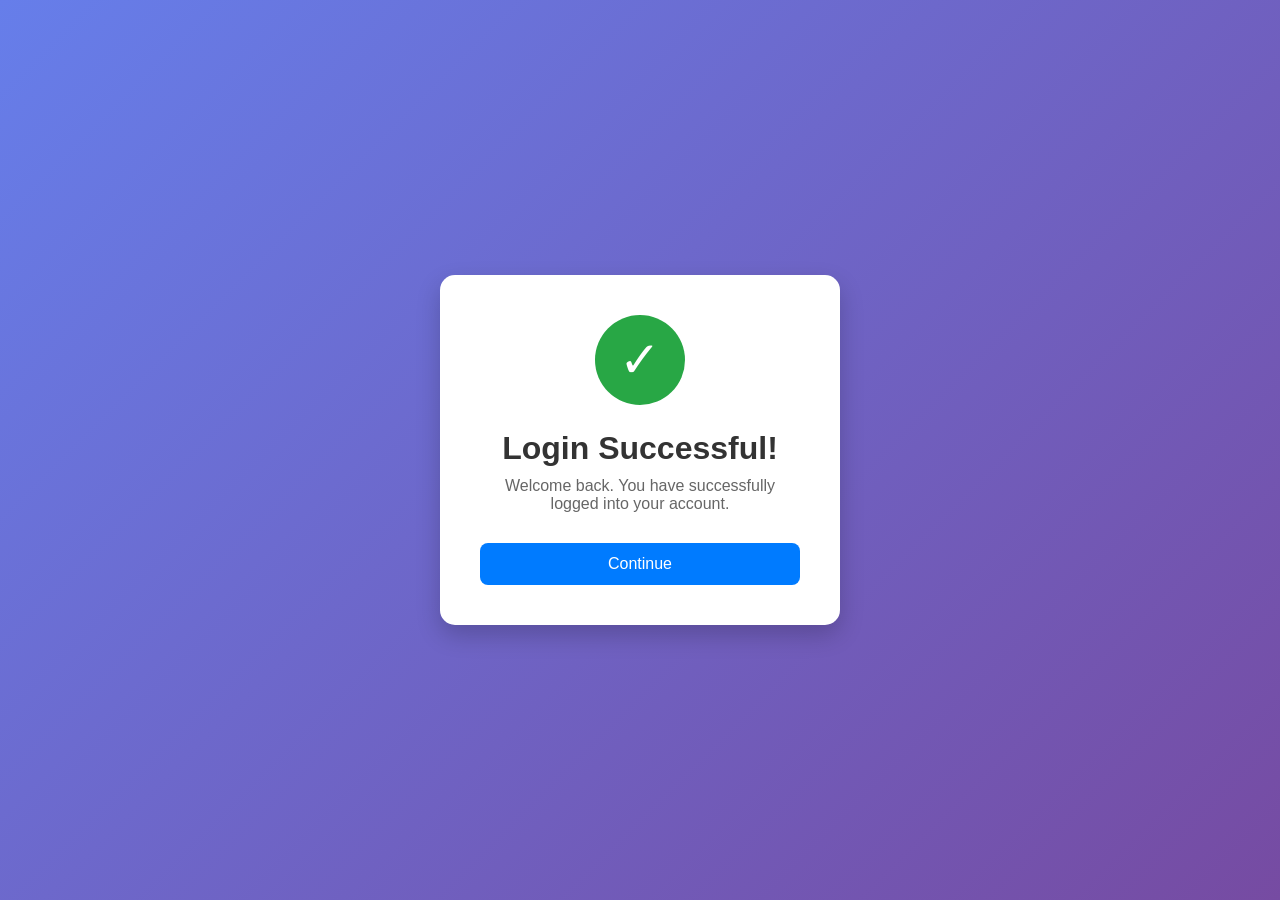
<file: Multiuser-Signup/success.html>
<!DOCTYPE html>
<html lang="en">
<head>
    <meta charset="UTF-8">
    <meta name="viewport" content="width=device-width, initial-scale=1.0">
    <title>Login Successful</title>

    <style>
        *{
            margin:0;
            padding:0;
            box-sizing:border-box;
            font-family:Arial, Helvetica, sans-serif;
        }

        body{
            height:100vh;
            display:flex;
            justify-content:center;
            align-items:center;
            background: linear-gradient(135deg, #667eea, #764ba2);
        }

        .container{
            width:400px;
            background:#fff;
            padding:40px;
            border-radius:15px;
            text-align:center;
            box-shadow:0 10px 25px rgba(0,0,0,.2);
        }

        .tick{
            width:90px;
            height:90px;
            margin:auto;
            border-radius:50%;
            background:#28a745;
            color:white;
            font-size:50px;
            display:flex;
            justify-content:center;
            align-items:center;
        }

        h1{
            margin:25px 0 10px;
            color:#333;
        }

        p{
            color:#666;
            margin-bottom:30px;
        }

        button{
            width:100%;
            padding:12px;
            border:none;
            border-radius:8px;
            background:#007bff;
            color:white;
            font-size:16px;
            cursor:pointer;
            transition:.3s;
        }

        button:hover{
            background:#0056b3;
        }
    </style>
</head>
<body>

    <div class="container">

        <div class="tick">✓</div>

        <h1>Login Successful!</h1>

        <p>Welcome back. You have successfully logged into your account.</p>

        <button onclick="goHome()">Continue</button>

    </div>

    <script>
        function goHome(){
            window.location.href = "index.html";
        }
const user = JSON.parse(localStorage.getItem("loggedInUser"));

if (user) {
    document.querySelector("h1").innerHTML = `Welcome, ${user.name}!`;
}
    </script>

</body>
</html>
</file>
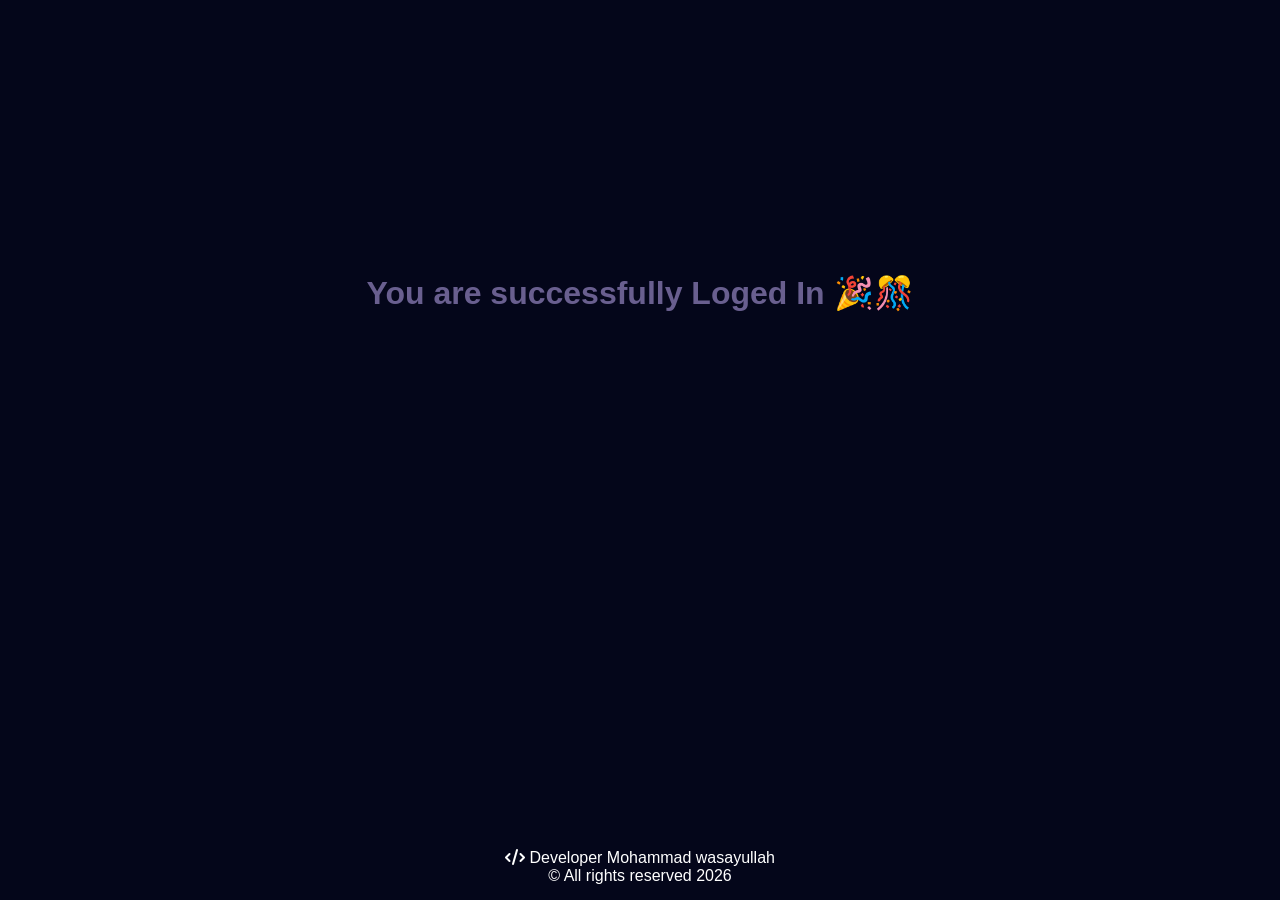
<file: Sign-Up/Success-page.html>
<!DOCTYPE html>
<html lang="en">

<head>
    <meta charset="UTF-8">
    <meta name="viewport" content="width=device-width, initial-scale=1.0">
    <link rel="stylesheet" href="https://cdnjs.cloudflare.com/ajax/libs/font-awesome/6.5.0/css/all.min.css" />
    <link rel="shortcut icon" href="favicon.png" type="image/x-icon">
    <title>Login Successful</title>
</head>

<body>
    <style>
        * {
            padding: 0;
            margin: 0;
            box-sizing: border-box;
            font-family: sans-serif;

        }

        body {
            display: flex;
            align-items: center;
            justify-content: center;
            background-color: rgb(4, 6, 26);
        }

        h1 {
            font-weight: 600;
            margin-top: 50%;
            color: #695f8f;
        }

        .main {
            text-align: center;

        }
        footer{
    position:fixed;
    bottom:0;
    left:0;
    width:100%;
    text-align:center;
    color:white;
    padding:15px 0;
}
    </style>
    <div class="main">
        <h1>
            You are successfully Loged In 🎉🎊
        </h1>
    </div>
        <footer>
        <p>
            <i class="fas fa-code"></i> Developer Mohammad wasayullah <br> &copy; All rights reserved 2026
        </p>
    </footer>
</body>

</html>
</file>
